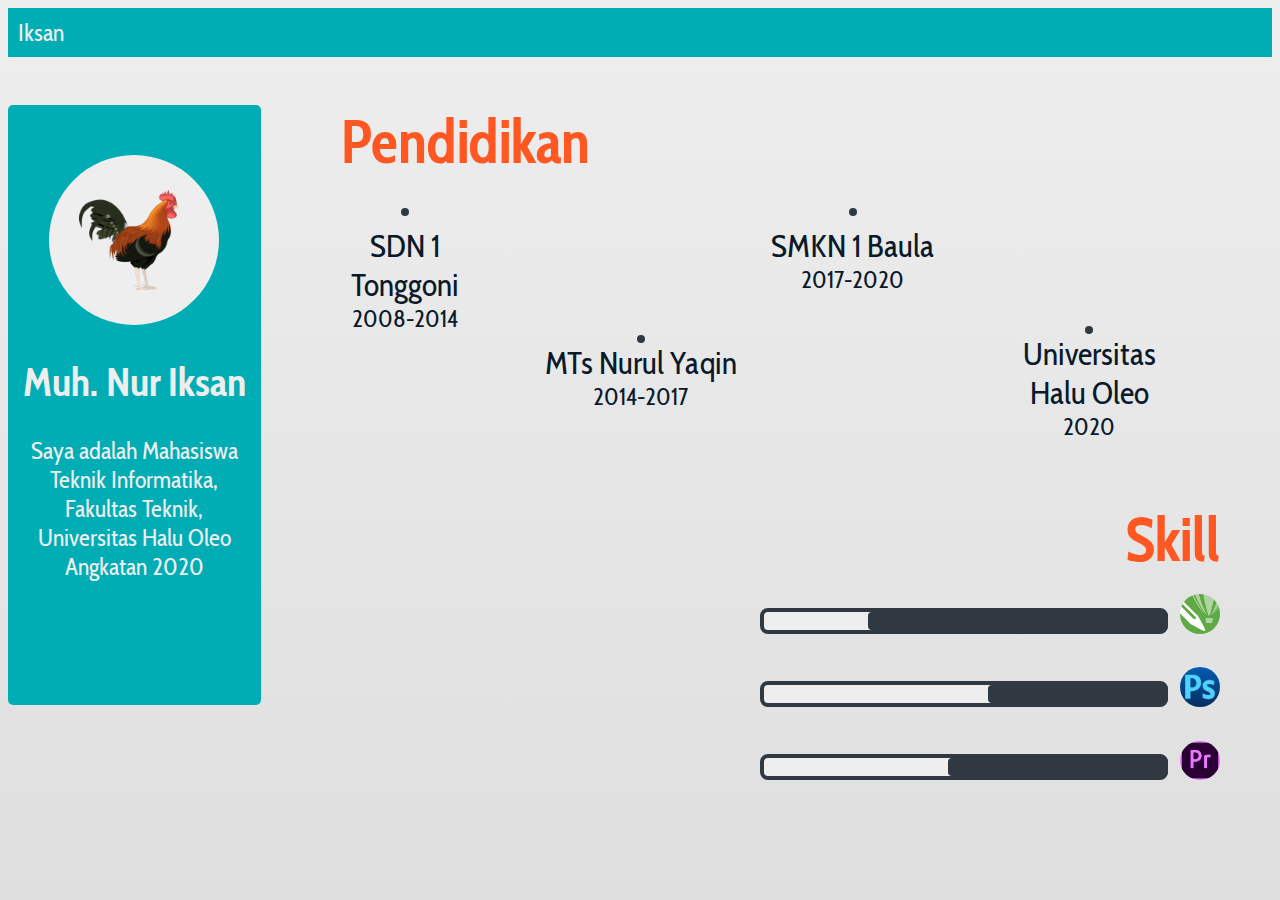
<file: about.html>
<!DOCTYPE html>
<html lang="en">
    <head>
        <meta charset="UTF-8">
        <meta content="width device, initial scale=1.0">
        <title>About | Web Portofolio</title>
        <link rel="stylesheet" href="about.css">
    </head>
    <body>
            <header>
                <a href="index.html">Iksan</a>
            </header>
            <main>
                <div class="profile">
                    <div class="gambar">
                         <img src="\ayamori.png" style="width:100px;margin-left:20px;margin-top:25px;vertical-align:center;position: absolute;">
                    </div>
                    <div class="intro">
                          <b>Muh. Nur Iksan</b>
                       <div class="intro1">
                           Saya adalah Mahasiswa Teknik Informatika, Fakultas Teknik, Universitas Halu Oleo<br> Angkatan 2020
                       </div>
                    </div>
                </div>
                <div class="info">
                    <div class="study">
                        <b>Pendidikan</b>
                       <div class="study1">
                            <div>
                                <div class="sd">
                                    <div class="dot">
                                    </div>
                                        <div style="margin-top: 10px;">
                                              SDN 1 Tonggoni
                                             <div class="schyear">
                                               2008-2014
                                             </div>
                                        </div>
                                </div>
                                <div class="smp">
                                    <div class="dot">
                                    </div>
                                        <div>
                                              MTs Nurul Yaqin
                                             <div class="schyear">
                                               2014-2017
                                             </div>
                                        </div>
                                </div>
                            </div>
                            <div style="margin-left: 220px;">
                                <div class="smk">
                                     <div class="dot">
                                     </div>
                                        <div style="margin-top: 10px;">
                                          SMKN 1 Baula
                                          <div class="schyear">
                                             2017-2020
                                          </div>
                                         </div>
                                </div>   
                                <div class="univ">
                                    <div class="dot">
                                    </div>
                                       <div>
                                        Universitas Halu Oleo
                                         <div class="schyear">
                                            2020
                                         </div>
                                        </div>
                               </div>  
                            </div>
                       </div>
                    </div>
                    <div class="skill">
                        <b>Skill</b>
                        <div>
                         <div class="bar">
                            <div class="level1"></div>  
                        </div>
                        <img src="cdr.png" style="width: 40px;border-radius: 50%;display: inline-block;" > 
                        </div>
                        <div>
                            <div class="bar">
                               <div class="level2"></div>  
                           </div>
                           <img src="ps.jpg" style="width: 40px;border-radius: 50%;display: inline-block;" > 
                           </div>
                           <div class="bar">
                            <div class="level3"></div>  
                        </div>
                        <img src="pr.png" style="width: 40px;border-radius: 50%;display: inline-block;" > 
                        </div>
                    </div>
                </div>
            </main>
    </body>
</html>
</file>
<file: about.css>
@import url('https://fonts.googleapis.com/css2?family=Cabin+Condensed&display=swap');
*{
    font-family: 'Cabin Condensed', sans-serif;
}
body{
    background-image: linear-gradient(to top,#dfdfdf,#eeeeee);
    background-attachment: fixed;
    color:#303841;
}

header{
    background-color:#00adb5 ;
    color:#eeeeee;
    padding:10px;
    font-size: 24px;
}
main{
    font-size: 48px;
    margin-top: 48px;
    display: grid;
    grid-template-columns: repeat(2,20%);
}
a, a:visited{
    color: #eeeeee;
    text-decoration: none;
}
.profile{
    background-color:#00adb5;
    width: 100%;
    height: 600px;
    border-radius:5px;
    display: inline-block;
    margin-top: 0px;
}
.info{
    margin-left: 80px;
}
.intro{
    margin-top: 32px;
    color:#eeeeee;
    font-size:40px;
    text-align:center;
    display: inline-block;
}
.intro1{
    font-size:24px;
    margin-top: 10px;
    margin-left: 0%;
    padding:20px;
}
.study{
    color:#ff5722;
    font-size:60px;
}
.study1{
    color:#0b1a2b;
    font-size:32px;
    margin-top: 30px;
    display: grid;
    grid-template-columns: repeat(2,30%);
}
.gambar{
    background-color: #eeeeee;
    border-radius: 50%;
    width:150px;
    height:150px;
    margin-right:auto;
    margin-left: auto;
    margin-top: 50px;
    padding: 10px;
}
.dot{
    background-color: #303841;
    border-radius: 100%;
    width: 8px;
    height: 8px;
    margin-left: auto;
    margin-right: auto;
}
.schyear{
    font-size:24px ;
}
.sd{
    text-align: center;
    display: inline-block;
    padding-left:10px;
}
.smk{
    text-align: center;
    margin-left: 100px;
    display: inline-block;
    padding-left:40px;
    width: 200px;
}
.smp{
    text-align: center;
    display: inline-block;
    margin-left:150px;
    padding-left:50px;
    width: 200px;
}
.univ{
    text-align: center;
    display: inline-block;
    margin-left: 400px;
    padding-left:10px;
    margin-top: 30px;
}
.skill{
    color:#ff5722;
    font-size:60px;
    right: 0px;
    position: absolute;
    margin-right: 60px;
    margin-top: 60px;
    text-align: right;
}
.bar{
    width:400px;
    height:18px;
    background-color: #eeeeee;
    border: 4px solid #303841;
    border-radius: 8px;
    display: inline-block;
}
.level1{
    width:300px;
    height:18px;
    background-color: #303841;
    border-radius: 4px;
    border: 2px solid #303841
    position: absolute;
    margin-left: 104px;
}
.level2{
    width:180px;
    height:18px;
    background-color: #303841;
    border-radius: 4px;
    border: 2px solid #303841
    position: absolute;
    margin-left: 224px;
}
.level3{
    width:220px;
    height:18px;
    background-color: #303841;
    border-radius: 4px;
    border: 2px solid #303841
    position: absolute;
    margin-left: 184px;
}
</file>
